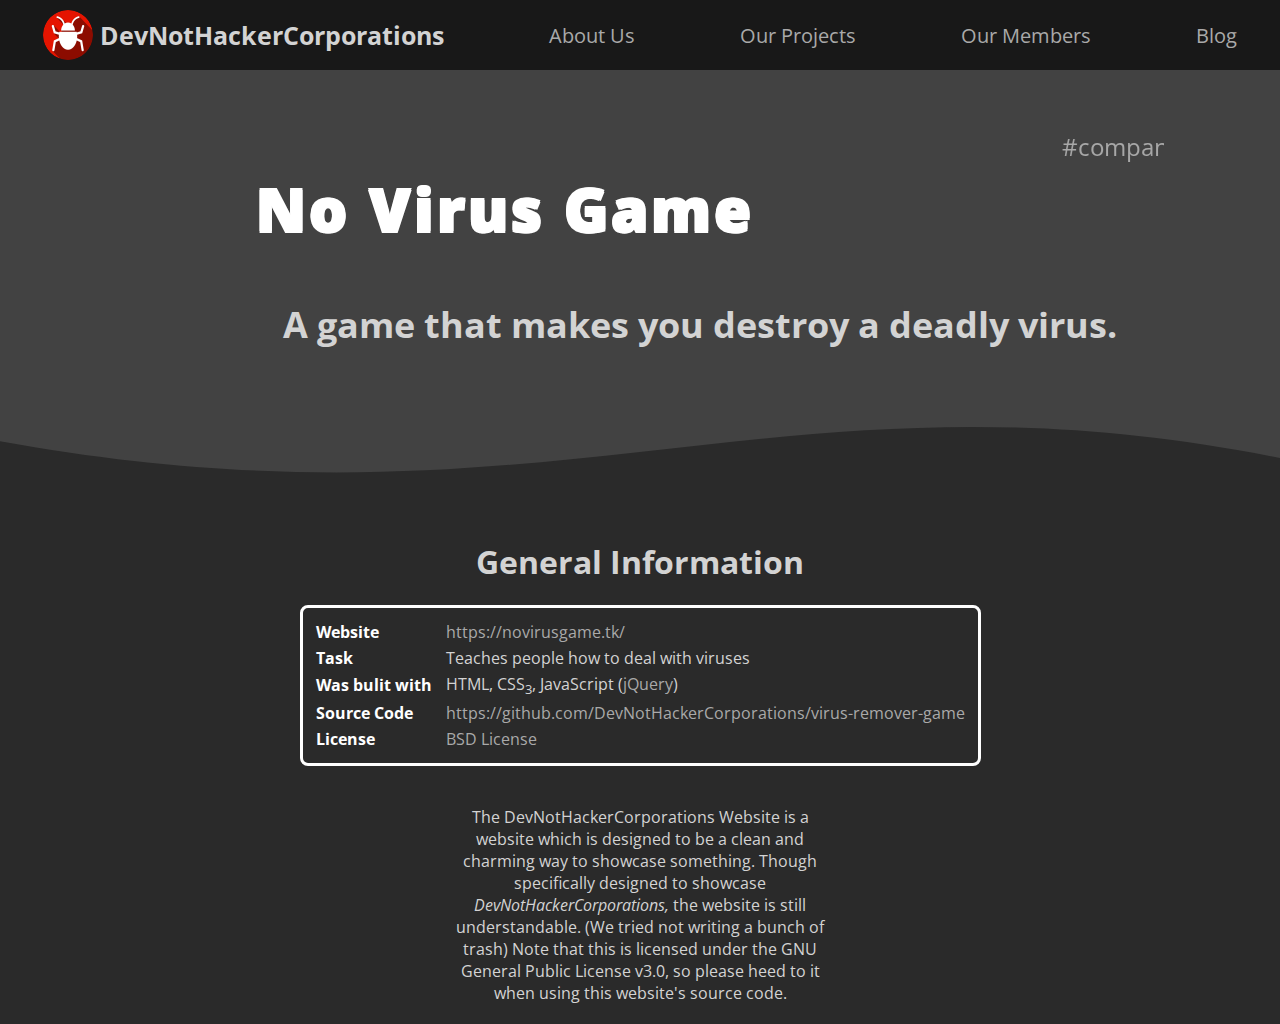
<file: projects/novirusgame.html>
<!DOCTYPE html>
<html>
    <head>
      <meta charset="UTF-8">
      <meta name="viewport" content="width=device-width, initial-scale=1.0">
      <title>DevNotHackerCorporations</title>
      <link rel="icon" type="image/jpg" href="https://devnothackercorporations.github.io/assets/novirusgame.png">
		  <link rel="stylesheet" href="/css/style.css">
      <script>

      </script>
		<style>
			b{
				color:white;
			}
			#general_info{
				display:flex;
				width:100%;
				align-items: center;
				flex-direction:column;
			}
			#general_info table{
				border: 3px solid white;
				padding:10px;
				border-radius:8px;
			}
			a{
				transform: none !important;
			}
		</style>
    </head>
    <body>
		<nav>
			<a href="/" class="logo">
				<img src="https://devnothackercorporations.github.io/assets/novirusgame.png" style="height:50px" id="logoimage">
				<h1>&nbsp;DevNotHackerCorporations</h1>
			</a>
			<a href="/about.html" class="navbar__link">About Us</a>
			<a href="/projects.html" class="navbar__link">Our Projects</a>
			<a href="/staff.html" class="navbar__link">Our Members</a>
			<a href="/blog.html" class="navbar__link">Blog</a>
		</nav>
		<main>
			<header>
				<marquee class="header__hashtag" scrollamount="10" behavior="scroll" truespeed="200">#company #cool #projects #webdev #full-stack-dev #dev</marquee>
				<h1>No Virus Game</h1>
				<h3>&ensp; A game that makes you destroy a deadly virus.</h3>
			</header>
			<section id="general_info" style="margin-top:150px;">
				<h1>General Information</h1>
				<table>
					<tr>
            <td><b>Website</b></td>
            <td><a href = "https://novirusgame.tk/">https://novirusgame.tk/</a></td>
					</tr>
          <tr>
						<td><b>Task</b></td>
						<td>Teaches people how to deal with viruses</td>
					</tr>
					<tr>
						<td style="margin-right:10px;display:inline-block;"><b>Was bulit with</b></td>
						<td>HTML, CSS<sub>3</sub>, JavaScript (<a href="https://jquery.com" target="_blank">jQuery</a>)</td>
					</tr>
					<tr>
						<td><b>Source Code</b></td>
						<td><a href="https://github.com/DevNotHackerCorporations/virus-remover-game" style="transform:none;" target="_blank">https://github.com/DevNotHackerCorporations/virus-remover-game</a></td>
					</tr>
					<tr>
						<td><b>License</b></td>
						<td><a href="https://novirusgame.tk/LICENSE.txt" style="transform:none;" target="_blank">BSD License</a></td>
					</tr>
				</table>
			</section>
			<section style="margin:auto;margin-top:40px;width:30%;text-align: center;">
				The DevNotHackerCorporations Website is a website which is designed to be a clean and charming way to showcase something. Though specifically designed to showcase <i>DevNotHackerCorporations,</i> the website is still understandable. (We tried not writing a bunch of trash) Note that this is licensed under the GNU General Public License v3.0, so please heed to it when using this website's source code.
			</section>
		</main>
    </body>
</html>
</file>
<file: css/style.css>
@import url('https://fonts.googleapis.com/css2?family=Open+Sans:wght@700&display=swap');
body{
	font-family: 'Open Sans', sans-serif;
	background: #2a2a2a;
	color:lightgray;
	padding:0;
	margin:0;
	padding-bottom:20px;
}
*, *::before, *::after{
	box-sizing: border-box;
}
nav{
	display: flex;
	flex-direction: row;
	align-items: center;
	height: 70px;
	justify-content: space-around;
	width: 100%;
	background:#181818;
	padding:10px;
	position: fixed;
	top:0;
	z-index:2;
}
nav h1{
	font-size:25px;
}
a.navbar__link{
	margin-left:40px;
	font-size:20px;
}
a{
	color:darkgray;
	text-decoration:none;
	transition: 0.2s;
	display: inline-block;
}
a:hover{
	color:lightgray;
	/*text-decoration:underline;*/
	transform:scale(1.25);
}
a.logo{
	display: flex;
	flex-direction: row;
	align-items: center;
	color:lightgray;
}
#logoimage {
  border-radius: 50%;
  width: auto;
}
header{
	background:#424242;
	padding: 20px;
	padding-left: 20%;
}
header::after{
	content:"";
	display:inline-block;
	background-image: url("data:image/svg+xml, %3Csvg xmlns='http://www.w3.org/2000/svg' viewBox='0 0 500 150' preserveAspectRatio='none' style='height: 100%25; width: 100%25;'%3E%3Cpath d='M0.00,92.27 C216.83,192.92 304.30,8.39 500.00,109.03 L500.00,0.00 L0.00,0.00 Z' style='stroke: none;fill: %23424242;'%3E%3C/path%3E%3C/svg%3E");
	height:150px;
	width:100%;
	position: absolute;
	left:0px;
}
header h1{
    font-size: 60px;
    color: white;
    font-weight: 900;
    letter-spacing: 3px;
    text-shadow: 1px 1px white, -1px 1px white, -1px -1px white, 1px -1px white;
	margin:0px 0px 50px 0px;
	word-wrap: break-word;
}
header h3{
	font-size:36px;
	margin:0;
	word-wrap: break-word;
}
.header__hashtag{
	color:darkgray;
	font-size:24px;
	margin-top:40px;
	display:inline-block;
	width:min(908px, calc(80vw - 20px));
}
#projects{
	margin-top:150px !important;
}
#projects, #users{
	width:100%;
	text-align: center;
	display:flex;
	flex-direction: column;
	align-content: center;
	align-items: center;
}
#projects h1, #users h1{
	color: white;
	font-size:36px;
}
.featured .coolbutton{
	border: 5px solid yellow;
	color:yellow;
}
.coolbutton{
	border: 5px solid white;
	color: white;
	padding: 15px;
	background: transparent;
	font-size: 24px;
	border-radius:8px;
	font-weight:900;
	cursor: pointer;
}
.project__image{
	float:left;
}
#projects aside{
	float:right;
	margin-left:20px;
}
#projects figure{
	display: flex;
	justify-content: center;
	flex-direction: row;
	align-items: center;
	box-shadow:0px 0px 16px;
	padding:32px;
	transition:0.2s;
	width:fit-content;
	flex-wrap: wrap;
	max-width:900px;
}
.testimonial{
	background: lightgray;
	display: flex;
	flex-direction: row;
	color: rgb(68, 68, 68);
	padding: 20px;
	border-radius:8px;
	box-shadow: 0px 0px 8px white;
	max-width:400px;
	margin: 20px;
}
.testimonial img{
	height:120px;
	border-radius: 100%;
	margin-right:20px;
}
.testimonial .author{
	font-size:20px;
	margin-top:10px;
	display: inline-block;
}
#users > div{
	display: flex;
	flex-direction: row;
	flex-wrap:wrap;
	justify-content: center;
}
main{
	margin-top:70px;
	z-index: 1;
}
footer{
	/*margin-top:20px;*/
	font-size:18px;
	width:100%;
	text-align: center;
  bottom: 0;
  position: fixed;
  background-color: #2a2a2a;
}
footer a{
	transform:none !important;
}
#gsugg{
	text-align: center;
    width: 100%;
    background: #444444;
    color: white;
    padding: 20px;
}
#gsugg h1{
	font-size: 36px;
	word-break: break-all;
	margin:10px 0px;
}
#gsugg h2{
	margin:4px 0px;
	font-size: 25px;
	color:lightgray;
	word-wrap: break-word;
}

@media (max-width: 900px){
	.logo h1{
		display: none;
	}
}
@media (max-width: 750px){
	#projects figure{
		flex-direction: column;
	}
}
@media (max-width: 500px){
	.project__image img{
		width: 80vw !important;
	}
}
@media (max-width: 700px){
	nav{
		flex-direction: column;
		max-width: 100px;
		overflow: hidden;
		max-height:75px;
		align-items: flex-start;
		justify-content: flex-start;
		width:fit-content;
		width:-moz-fit-content;
		height: fit-content;
		height:-moz-fit-content;
		transition:0.5s linear max-height, 0.5s linear max-width, 1s justify-content, 1s align-items;
	}
	nav a{
		margin:5px !important;
	}
	main{
		margin-top:0;
	}
	nav:hover{
		align-items: center;
		justify-content: center;
		max-width:10000px;
		max-height:10000px;
		transition:0.5s max-height, 0.5s max-width, 1s justify-content, 1s align-items;
	}
}
#blog{
	text-align:center;
	background:#565656;
	padding:20px;
}
#blog h1{
	font-size:36px;
	color:white;
}


/* For blogs*/
.post{
	background: white;
	padding: 20px;
	width: 50%;
	margin-left: 25%;
	margin-bottom:20px;
	text-align: left;
}
.post > h1{
	color: black !important;
	font-size: 36px;
	margin: 8px 0px;
}
.post h2{
	color:dimgray;
	font-size: 28px;
	margin:0;
}
.message{
	color: black;
	margin-top:20px;
	font-family:inherit;
	word-break:break-word;
}
.message :where(h1, h2, h3, h4, h5, h6){
	color: black !important;
}
.message a{
	color:dimgray !important;
}
.message a:hover{
	color: black !important;
	transform: none;
}
@media (max-width:800px){
	.post{
		width:95vw;
		margin-left: 2.5vw;
	}
}
@media (max-width:400px){
	.message img{
		width:calc(95vw - 40px);
	}
}
img.round{
	border-radius:50%;
}
</file>
